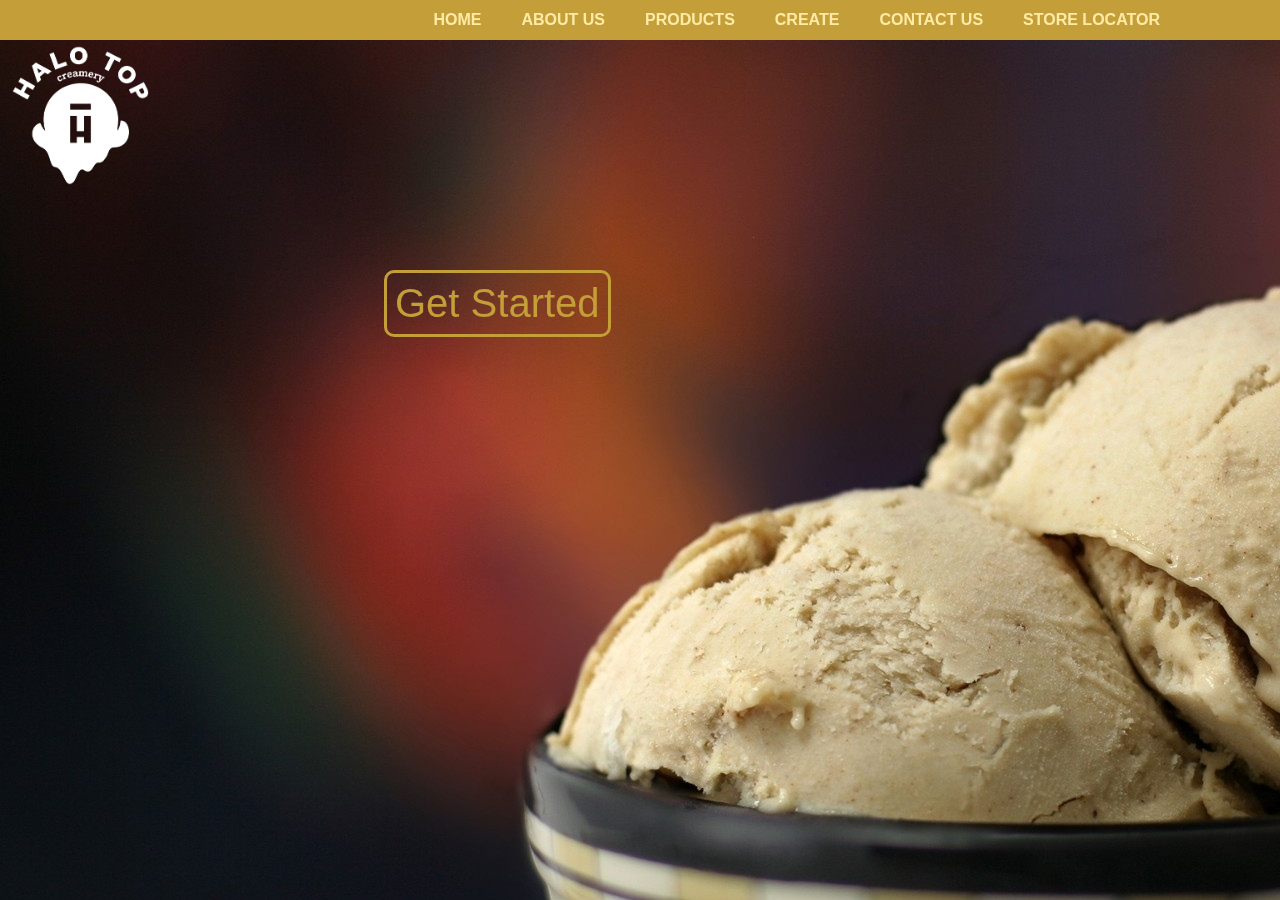
<file: index.html>
<!DOCTYPE html>
<html>

<head>
    <link rel="stylesheet" href="css/style.css" type="text/css">
    <title>Ice Cream</title>
</head>

<body>
    <div class="navBG"></div>
    <nav>
        <div class="logo">
            <a href="index.html"><img class="image_on" src="assets/logo2.png"></a>
            <a href="index.html"><img class="image_off" src="assets/logo.png"></a>
        </div>
        <ul>
            <li><a href="index.html">Home</a></li>
            <li><a href="#">About Us</a></li>
            <li><a href="products.html">Products</a></li>
            <li><a href="create.html">Create</a></li>
            <li><a href="#">Contact Us</a></li>
            <li><a href="#">Store Locator</a></li>
        </ul>
    </nav>
    <div class="intro">
        <a href="products.html">Get Started</a>
    </div>
    <section class="sec1"></section>
</body>

</html>
</file>
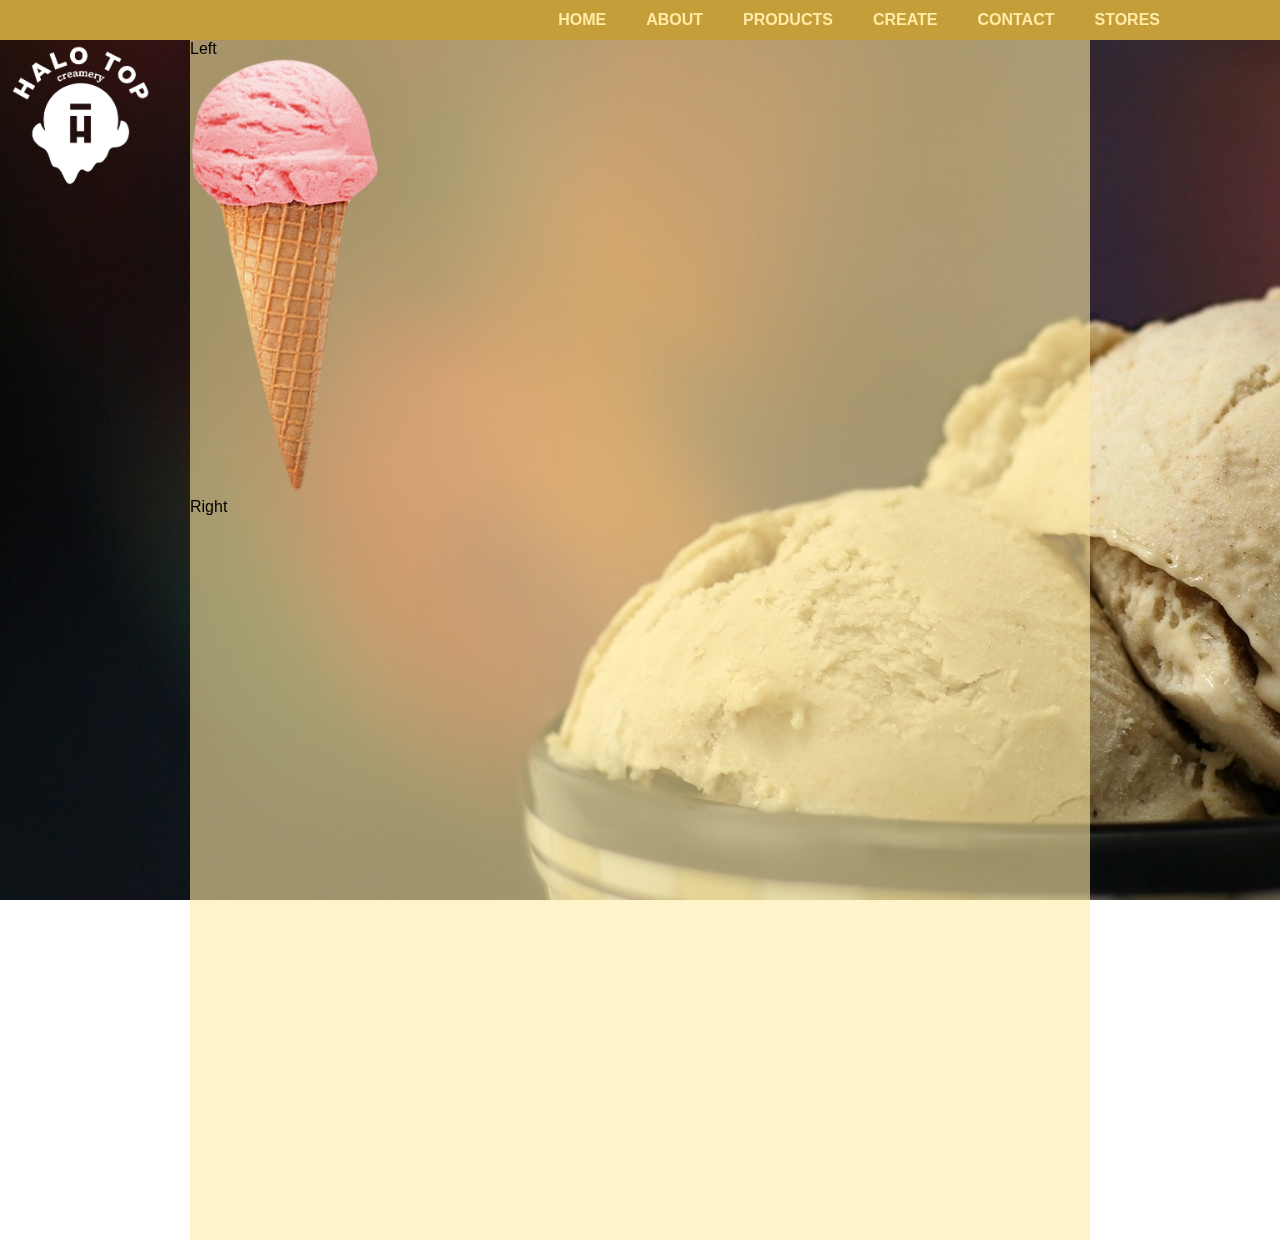
<file: create.html>
<!DOCTYPE html>
<html>

<head>
    <script src="https://ajax.googleapis.com/ajax/libs/jquery/3.2.1/jquery.min.js"></script>
    <script src="js/script.js"></script>
    <link rel="stylesheet" href="css/style.css" type="text/css">
    <title>Ice Cream</title>
</head>

<body>
    <div class="navBG"></div>
    <nav>
        <div class="logo">
            <a href="index.html"><img class="image_on" src="assets/logo2.png"></a>
            <a href="index.html"><img class="image_off" src="assets/logo.png"></a>
        </div>
        <ul>
            <li><a href="index.html">Home</a></li>
            <li><a href="#">About</a></li>
            <li><a href="products.html">Products</a></li>
            <li><a href="create.html">Create</a></li>
            <li><a href="#">Contact</a></li>
            <li><a href="#">Stores</a></li>
        </ul>
    </nav>
    <section class="sec1"></section>
    <div id="Main">
        <div id="Wrapper">
        <div id="aLeft"><a>Left</a></div>
        <div id="image"></div>
        <div id="aRight"><a>Right</a></div>
        </div>
    </div>
</body>

</html>
</file>
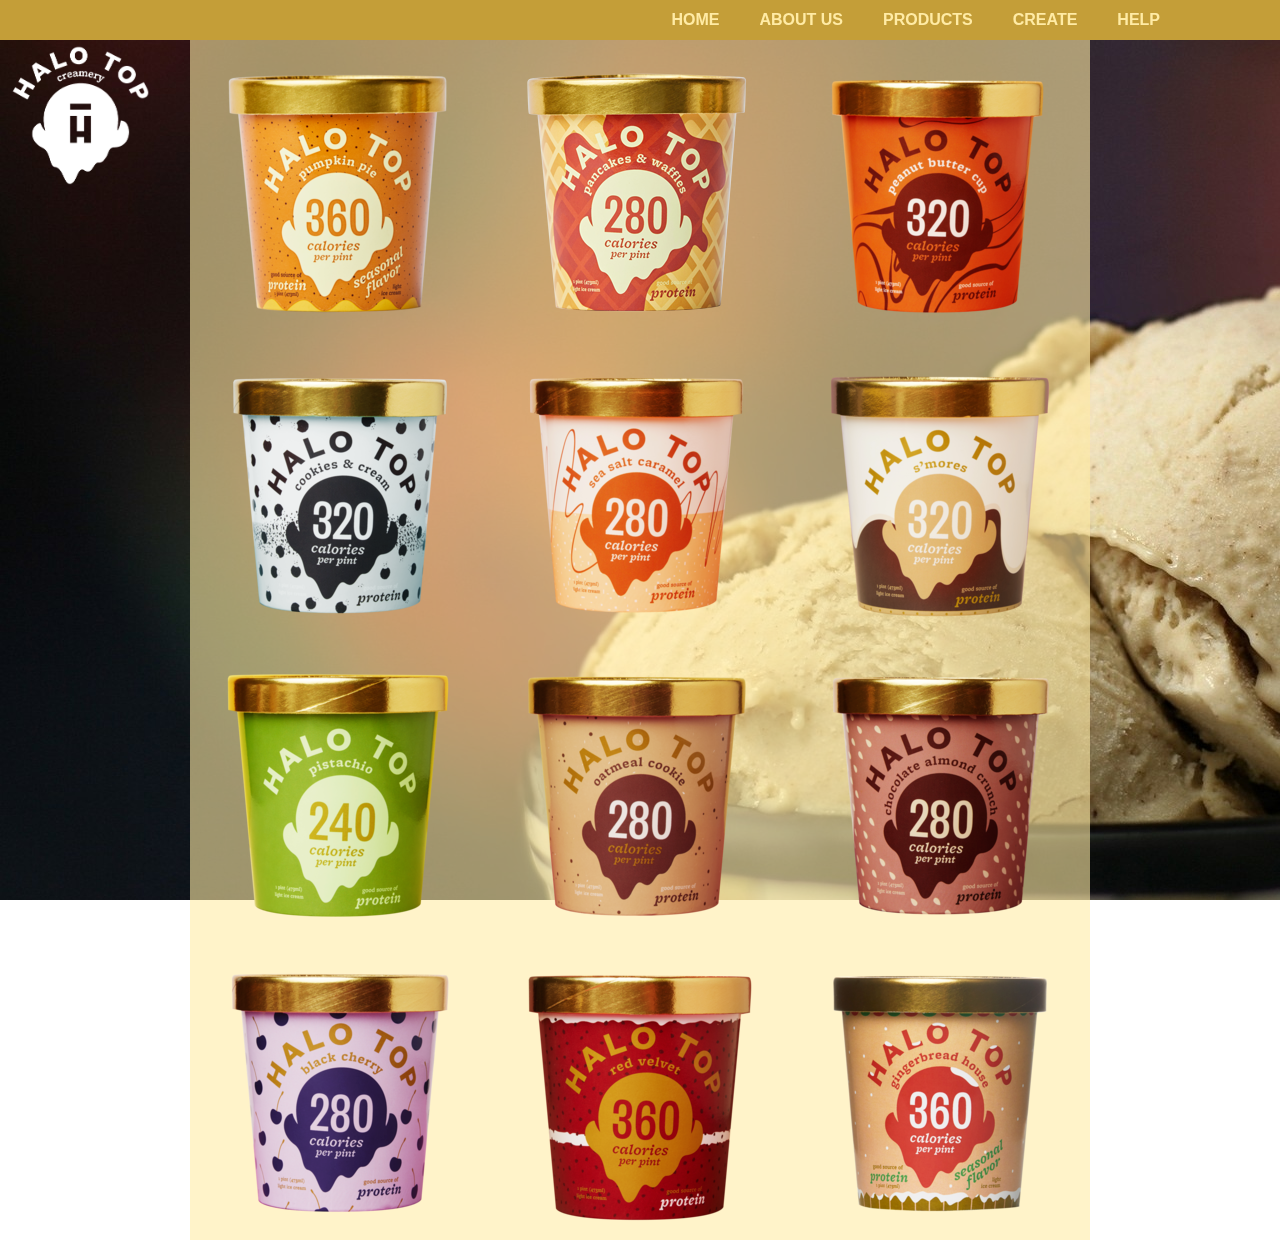
<file: products.html>
<!DOCTYPE html>
<html>

<head>
    <link rel="stylesheet" href="css/style.css" type="text/css">
    <title>Ice Cream</title>
</head>

<body>
    <div class="navBG"></div>
    <nav>
        <div class="logo">
            <a href="index.html"><img class="image_on" src="assets/logo2.png"></a>
            <a href="index.html"><img class="image_off" src="assets/logo.png"></a>
        </div>
        <ul>
            <li><a href="index.html">Home</a></li>
            <li><a href="#">About Us</a></li>
            <li><a href="products.html">Products</a></li>
            <li><a href="create.html">Create</a></li>
            <li><a href="#">Help</a></li>
        </ul>
    </nav>
    <section class="sec1"></section>
    <div id="Main">
        <div id="Wrapper">
            <div class="box prod1">
                <div class="pName">Pumpkin Pie</div>
            </div>
            <div class="box prod2">
                <div class="pName">Pancake &amp; Waffles</div>
            </div>
            <div class="box prod3">
                <div class="pName">Peanut Butter</div>
            </div>
            <div class="box prod4">
                <div class="pName">Cookies &amp; Cream</div>
            </div>
            <div class="box prod5">
                <div class="pName">Sea Salt Caramel</div>
            </div>
            <div class="box prod6">
                <div class="pName">S&#39;mores</div>
            </div>
            <div class="box prod7">
                <div class="pName">Pistachio</div>
            </div>
            <div class="box prod8">
                <div class="pName">Oatmeal Cookie</div>
            </div>
            <div class="box prod9">
                <div class="pName">Chocolate Almond Crunch</div>
            </div>
            <div class="box prod10">
                <div class="pName">Black Cherry</div>
            </div>
            <div class="box prod11">
                <div class="pName">Red Velvet</div>
            </div>
            <div class="box prod12">
                <div class="pName">Gingerbread House</div>
            </div>
        </div>
    </div>
</body>

</html>
</file>
<file: css/style.css>
/*Index Page CSS*/

/*--------------*/

body {
    margin: 0;
    padding: 0;
    font-family: sans-serif;
    /*Properties of the page are reset by changing the margin and padding
    as some web-pages have default pre-sets for the latter properties*/
    /*Backup font in-case website does not support*/
}

/*
/*"z-index: 1" used on the nav bar to make it appear over the top of the background image*/

.navBG {
    width: 100%;
    height: 40px;
    background-color: #c49e38;
    position: fixed;
    top: 0;
    z-index: 1;

}

/*Change image on mouse hover*/

.image_off,
.logo:hover .image_on {
    display: none
}

.image_on,
.logo:hover .image_off {
    display: block
}

/*Navigation bar*/

nav {
    position: fixed;
    top: 0;
    left: 0;
    width: 100%;
    height: 100px;
    padding: 10px 100px;
    box-sizing: border-box;
    transition: 0.5s;
    z-index: 1;
}

nav .logo {
    float: left;
}

nav .logo img {
    margin-top: 40px;
    height: 150px;
    transition: 0.5s;
    position: fixed;
    top: 0;
    left: 0;
}

nav ul {
    float: right;
    margin: 0;
    padding: 0;
    display: flex;
}

nav ul li {
    list-style: none;
}

nav ul li a {
    font-weight: 600;
    line-height: 20px;
    color: #ffeba5;
    padding: 12px 20px;
    text-decoration: none;
    text-transform: uppercase;
    transition: 0.5s;
}

nav ul li a:hover {
    color: #c49e38;
    background: white;
}

/*Background image*/

section.sec1 {
    width: 100%;
    height: 100vh;
    background: url("../assets/bg.jpg");
    position: fixed;
    /*Fixes the background image in place, stopping it from moving when the user scrolls up and down*/
    top: 0;
    /*Fixes the image to the top of the page*/
    z-index: 0;
}

/*"Get Started" button*/

.intro {
    width: 100%;
    height: 100%;
    transition: 0.5s;
}

.intro a {
    position: absolute;
    top: 30%;
    left: 30%;
    font-size: 250%;
    border: solid 3px;
    padding: 8px;
    border-radius: 10px;
    color: #c49e38;
    transition: 0.5s;
    text-decoration: none;
    z-index: 1;
}

/*Changes style of "Get Started" button*/

.intro a:hover {
    border-style: dashed;
    color: #ffeba5;
    transition: 0.5s;
}

/*--------------*/

/*Product Page CSS*/

/*--------------*/

#Main #Wrapper {
    position: relative;
    background-color: rgba(255, 235, 165, 0.6);
    height: 1200px;
    width: 900px;
    margin: auto;
    margin-top: 40px;
}

.box {
    position: relative;
    top: 0;
    float: left;
    padding: 0;
    margin: 0;
    box-sizing: border-box;
    display: inline-block;
    height: 300px;
    min-width: 300px;
    background-position: center;
    background-size: cover;
    transition: 0.5s;
}

.box .pName {
    opacity: 0.5;
    width: 300px;
    height: 300px;
    margin: auto;
    padding: 0;
    transition: 0.9s;
    display: block;
    font-size: 25px;
    font-weight: 600;
    text-align: center;
    line-height: 300px;
    color: transparent;
    background-color: transparent;
    z-index: 1;
}

.box:hover .pName {
    color: white;
    text-shadow: 2px 2px 3px black;
    display: block;
    background-color: black;
    transition: 0.9s;
}

/*Child classes from the 'Box' parent being stylised with images for the products image*/

.prod1 {
    background: url("../assets/18.png");
}

.prod2 {
    background: url("../assets/16.png");
}

.prod3 {
    background: url("../assets/6.png");
}

.prod4 {
    background: url("../assets/7.png");
}

.prod5 {
    background: url("../assets/8.png");
}

.prod6 {
    background: url("../assets/9.png");
}

.prod7 {
    background: url("../assets/10.png");
}

.prod8 {
    background: url("../assets/11.png");
}

.prod9 {
    background: url("../assets/12.png");
}

.prod10 {
    background: url("../assets/13.png");
}

.prod11 {
    background: url("../assets/14.png");
}

.prod12 {
    background: url("../assets/19.png");
}
</file>
